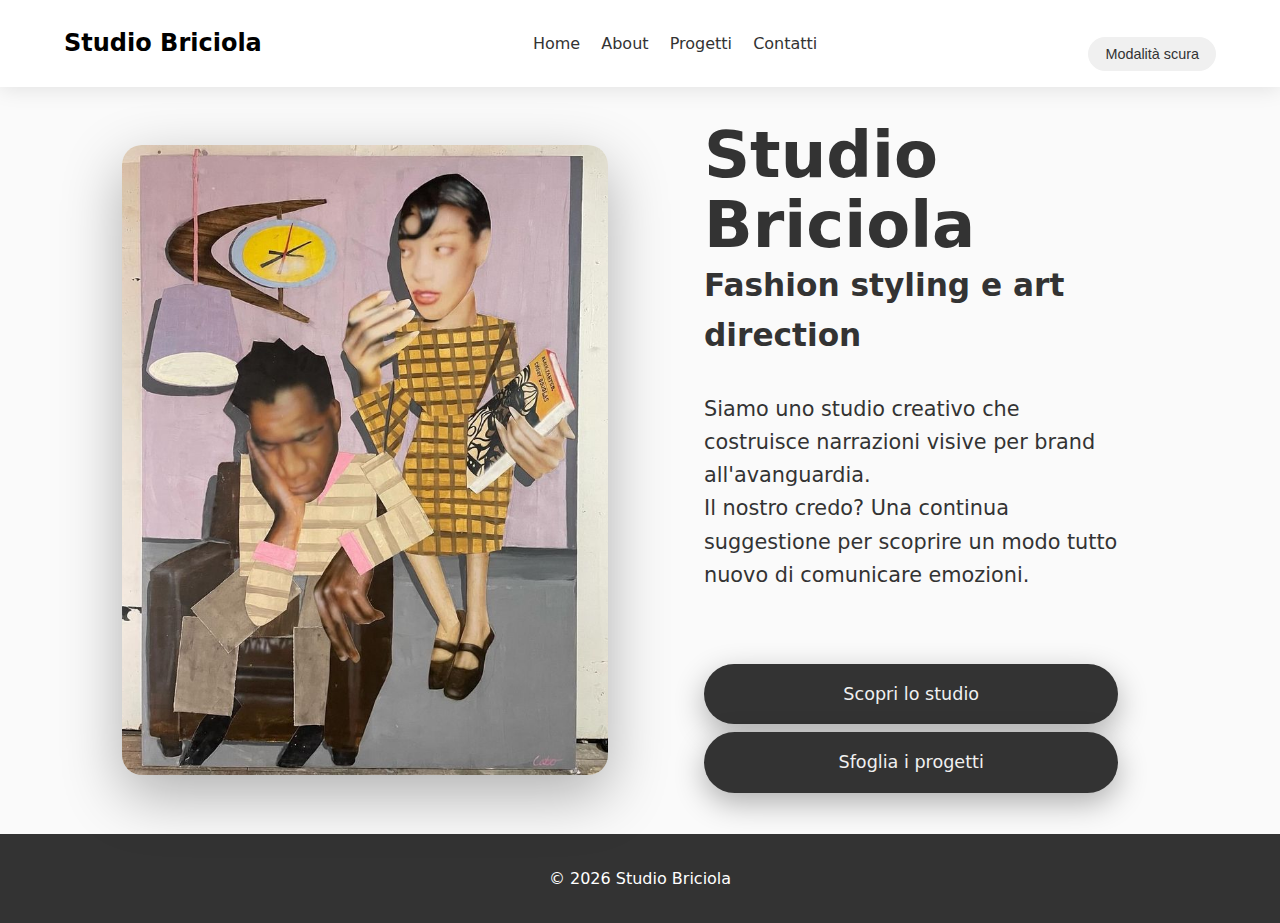
<file: index.html>
<!DOCTYPE html>
<html lang="it">
<head>
  <meta charset="UTF-8">
  <meta name="viewport" content="width=device-width, initial-scale=1.0">
  <title>Studio Briciola – Home</title>
  <link rel="stylesheet" href="css/style-light.css" id="theme-stylesheet">
  <link rel="preconnect" href="https://fonts.googleapis.com">
  <link href="https://fonts.googleapis.com/css2?family=Playfair+Display:ital,wght@0,400..900;1,400..900&family=Inter:wght@300;400;500;600&display=swap" rel="stylesheet">
</head>

<body>
<header>
  <div class="logo">Studio Briciola</div>
  <nav class="nav-links">
    <a href="index.html">Home</a>
    <a href="about.html">About</a>
    <a href="works.html">Progetti</a>
    <a href="contact.html">Contatti</a>
  </nav>
  <button id="toggle-theme">Cambia veste</button>
</header>



<main>
  <section class="home">
    <!-- Container immagini sovrapposte -->
    <div class="home-images">
      <!-- Immagine principale -->
      <img src="img/home.jpg" alt="Takano Aya style" class="home-main">
      <!-- Seconda immagine sovrapposta in basso dx
      <img src="img/home-1.jpg" alt="Overlay editorial" class="home-overlay-img"> -->
    </div>
    
    <!-- Testo SEMPRE visibile sopra tutto -->
    <div class="home-all-texts">
      <h1>Studio Briciola</h1>
      <h2>Fashion styling e art direction</h2>
      <p>Siamo uno studio creativo che costruisce narrazioni visive per brand all'avanguardia.</p>
      <p>Il nostro credo? Una continua suggestione per scoprire un modo tutto nuovo di comunicare emozioni.</p>

      <div class="home-related">
        <a href="about.html" class="cta-related about">Scopri lo studio</a>
        <a href="works.html" class="cta-related projects">Sfoglia i progetti</a>
      </div>
    </div>
  </section>
</main>




  <footer>
    <p>© 2026 Studio Briciola</p>
  </footer>

  <script src="js/main.js"></script>
</body>
</html>
</file>
<file: css/style-light.css>
/* base e stili */
* {
    margin: 0;
    padding: 0;
    box-sizing: border-box;
}

/* tipografia */
body { 
    font-family: system-ui, -apple-system, sans serif;
    line-height: 1.6;
    color: #333;
    background: #fafafa;
}

/* header e navigazione */
header {
    display: flex;
    justify-content: space-between;
    align-items: center;
    padding: 1rem 5%;
    background: white;
    box-shadow: 0 2px 20px rgba(0,0,0,0.1)
}

.logo {
    font-size: 1.5rem;
    font-weight: bold;
    color: #000;
}

nav a {
    margin: 0 0.5rem;
    text-decoration: none;
    color: #333;
    font-weight: 400;
}

nav a:hover {
    color: #000;
}

#toggle-theme {
  padding: 0.5rem 1rem;
  background: #f0f0f0;
  border: 1px solid #f0f0f0;
  border-radius: 20px;
  color: #333;
  cursor: pointer;
} 

/* main */
main {
  min-height: 70vh;
  padding: 1%;
  max-width: 1500px;
  margin: 0.1% auto;
  display: grid;
  align-items: center;
  max-width: 1500px;
  /*margin: 4rem auto;*/
  padding: 0 5%;
  min-height: 80vh;
}

h1 {
  font-size: clamp(2rem, 5vw, 4rem);
  margin-bottom: 2rem;
  line-height: 1.1;
  color: #333;
}

h2 {
    margin-top: -2rem;
    margin-bottom: 2rem;
}

footer {
    padding: 2rem 5%;
    background: #333;
    color: white;
    text-align: center;
}

/* HOME LAYOUT */
.home {
  display: grid;
  grid-template-columns: 1fr 1fr;
  gap: 4rem;
  align-items: center;
  max-width: 1500px;
  /*margin: 4rem auto;*/
  padding: 0 5%;
  min-height: 80vh;
}
.home-images {
  position: relative;
  height: 70vh;
}
.home-main {
  width: 100%;
  height: 100%;
  object-fit: cover;
  border-radius: 20px;
  box-shadow: 0 20px 60px rgba(0,0,0,0.3);
}
.home-overlay-img {
  position: absolute;
  bottom: -20%;
  right: -10%;
  width: 40%;
  height: 50%;
  object-fit: cover;
  border-radius: 16px;
  box-shadow: 0 10px 40px rgba(0,0,0,0.4);
  z-index: 2;
}
.home-all-texts {
  padding: 2rem;
  display: flex;
  flex-direction: column;
  justify-content: center;
  font-size: 1.3rem;
}

.home-related {
    margin-top: 4rem;
}

.cta-related {
  display: flex;
  padding: 1rem 2.5rem;
  margin: 0.5rem 0.5rem 0.5rem 0;
  border-radius: 50px;
  text-decoration: none;
  font-weight: 400;
  font-size: 1.1rem;
  justify-content: center;
  transition: all 0.3s ease;
  box-shadow: 0 10px 30px rgba(0,0,0,0.3);
}
.about { background: #333; border: 2px #f0f0f0; color: #f0f0f0; }
.projects { background: #333; border: 2px #f0f0f0; color: #f0f0f0; }
.cta-related:hover { transform: translateY(-3px); box-shadow: 0 15px 40px rgba(0,0,0,0.3); }

.about-section {
    display: flex;
}

.about-text {
    max-width: 40%;
    font-size: 1.3rem;
    font-weight: 300;
    display: flex;
    flex-direction: column;
    justify-content: center;
    margin: 20px;
}

.moodboard-container{
  max-width: 50%;
  max-height: 50%;
  margin-left: auto;
}

.moodboard-container img{
  max-width: 100%;
  max-height: 100%;
}

/* PROJECT PAGE - LAYOUT */

.project-final {
  border-radius: 20px;
  overflow: hidden; /* fondamentale */
  box-shadow: 0 20px 60px rgba(0,0,0,0.2);
}

.project-final img {
  width: 100%;
  height: auto;
  display: block;
}

.project-grid--wip {
  display: grid;
  grid-template-columns: repeat(auto-fit, minmax(250px, 1fr));
  gap: 1rem;
  margin: 2rem 0;
}

.project-grid--wip img {
  width: 100%;
  height: auto;
  border-radius: 8px;
  box-shadow: 0 4px 12px rgba(0,0,0,0.2);
}

.project-page {
  max-width: 1400px;
  height: auto;
  margin: 0 auto;
  padding: 0 5%;
  min-height: 80vh;
}

.project-hero {
  display: grid;
  grid-template-columns: 1fr;
  gap: 4rem;
  margin-bottom: 4rem;
  align-items: start;
}

.project-hero-text {
  max-width: 800px;
}

.project-hero-text .project-subtitle {
  font-size: 1.3rem;
  color: #333;
  margin-top: 1rem;
  font-weight: 300;
}

.project-intro {
  max-width: 1000px;
  margin: 0 auto 2rem;
  font-size: 1.3rem;
  line-height: 1.8;
  color: #333;
}

.project-intro p {
  margin-bottom: 1rem;
  font-size: 1.3rem;
  font-weight: 200;
}

.project-block p {
  margin-bottom: 2rem;
  margin-top: 2rem;
  font-size: 1.3rem;
}

/* sottotitoli */

.project-block h2 {
  font-size: clamp(1.8rem, 4vw, 2.5rem);
  margin: 2rem 2rem 0 0;
  color: #333;
}

.project-visual {
  display: grid;
  gap: 0;
  align-items: start;
}

.project-text {
  max-width: 1500px;
  display: flex;
  gap: 1.5rem;
}

.project-process p {
  font-weight: 200;
  line-height: 1;
}

.project-grid figure img:hover,
.project-grid--wip figure img:hover {
  transform: scale(1.02);
}

/* GALLERIA PROGETTI */
.works {
  max-width: 1400px;
  margin: 0 auto;
  padding: 4rem 4rem;
  background: none;
}

.projects-grid {
  display: grid;
  grid-template-columns: repeat(auto-fit, minmax(350px, 1fr));
  gap: 2.2rem 1.4rem;
}
.project-card {
  text-align: left;
}

.project-card figure {
  border-radius: 16px;
  overflow: hidden;
  box-shadow: 0 16px 40px rgba(0,0,0,0.15);
  transition: transform 0.3s ease;
}

.project-card img {
  width: 100%;
  height: auto;
  display: block;
}
.project-card h2 {
  margin-top: 0.8rem;
  font-size: 1.6rem;
  font-weight: 450;
  font-style: italic;
  color: #111;
}
.project-card.is-active a {
  text-decoration: none;
  color: inherit;
  display: block;
}

.project-card.is-active:hover figure {
  transform: translateY(-4px);
}

/* PAGINA CONTATTI */
.contact {
  max-width: 1000px;
  margin: 0 auto;
  padding: 4rem 2rem;
}

.contact-box {
  background: #fff;
  border-radius: 20px;
  box-shadow: 0 20px 60px rgba(0,0,0,0.15);
  padding: 2.5rem;
}

.contact-intro {
  margin-bottom: 2rem;
  line-height: 1.6;
}
.form-field {
  display: flex;
  flex-direction: column;
  margin-bottom: 1.5rem;
}

.form-field label {
  margin-bottom: 0.4rem;
  font-size: 0.85rem;
}

.form-field input,
.form-field textarea {
  padding: 0.8rem;
  border-radius: 10px;
  border: 1px solid #ddd;
  font-size: 1rem;
  font-family: inherit;
}

button { 
  margin-top: 1.3rem;
  padding: 0.8rem 1.4rem;
  border: none;
  border-radius: 999px;
  background: #333;
  color: #fff;
  font-size: 0.9rem;
  cursor: pointer;
}



/* RESPONSIVE MOBILE */
@media (max-width: 768px) {
  header {
    flex-direction: column;
    gap: 1rem;
    text-align: center;
  }
  
  nav a {
    margin: 0 0.5rem;
  }
  
  main {
    padding: 2rem 3% 2rem;
  }
  
  .project-page { padding: 2rem 3%; }
  .project-hero { gap: 2rem; margin-bottom: 4rem; }
  .project-visual { grid-template-columns: 1fr; gap: 3rem; }
  .project-grid,
  .project-grid--wip { grid-template-columns: 1fr; gap: 1rem; }
  .project-grid img,
  .project-grid--wip img { height: 250px; }
}
</file>
